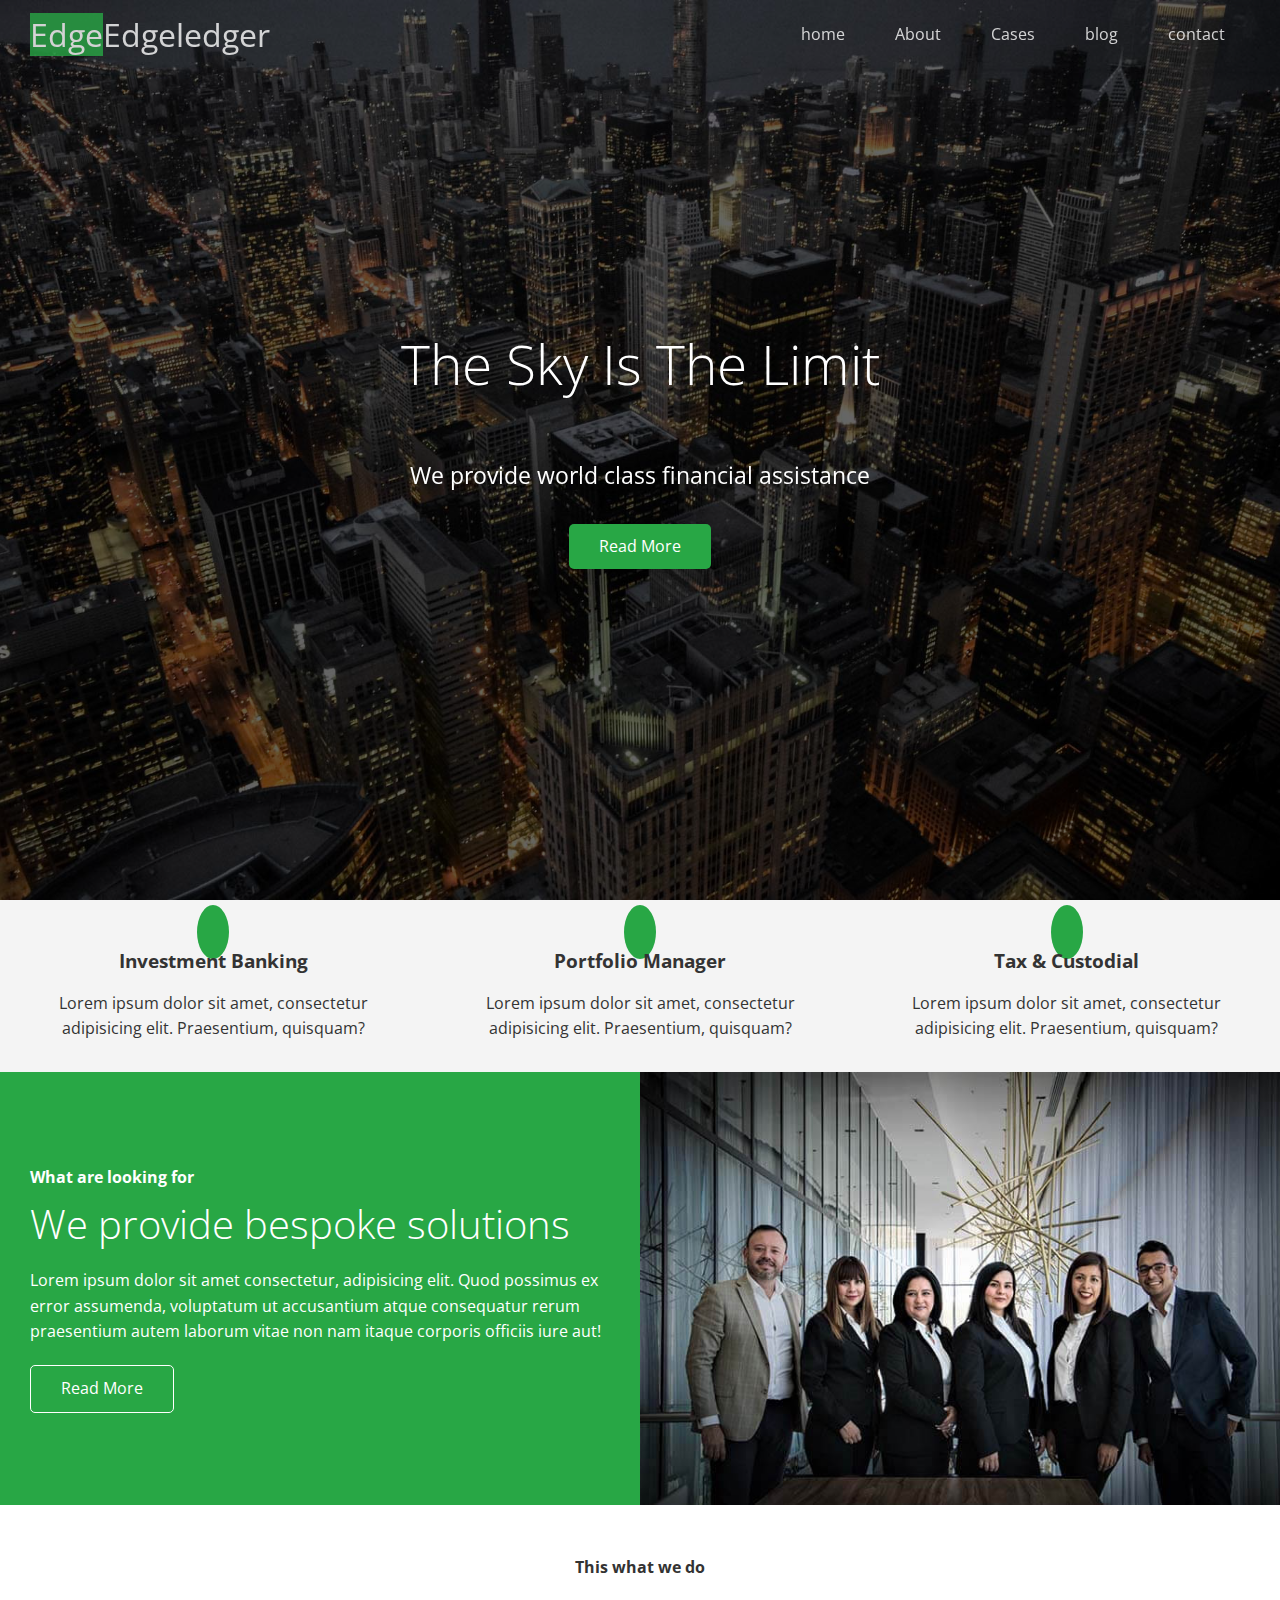
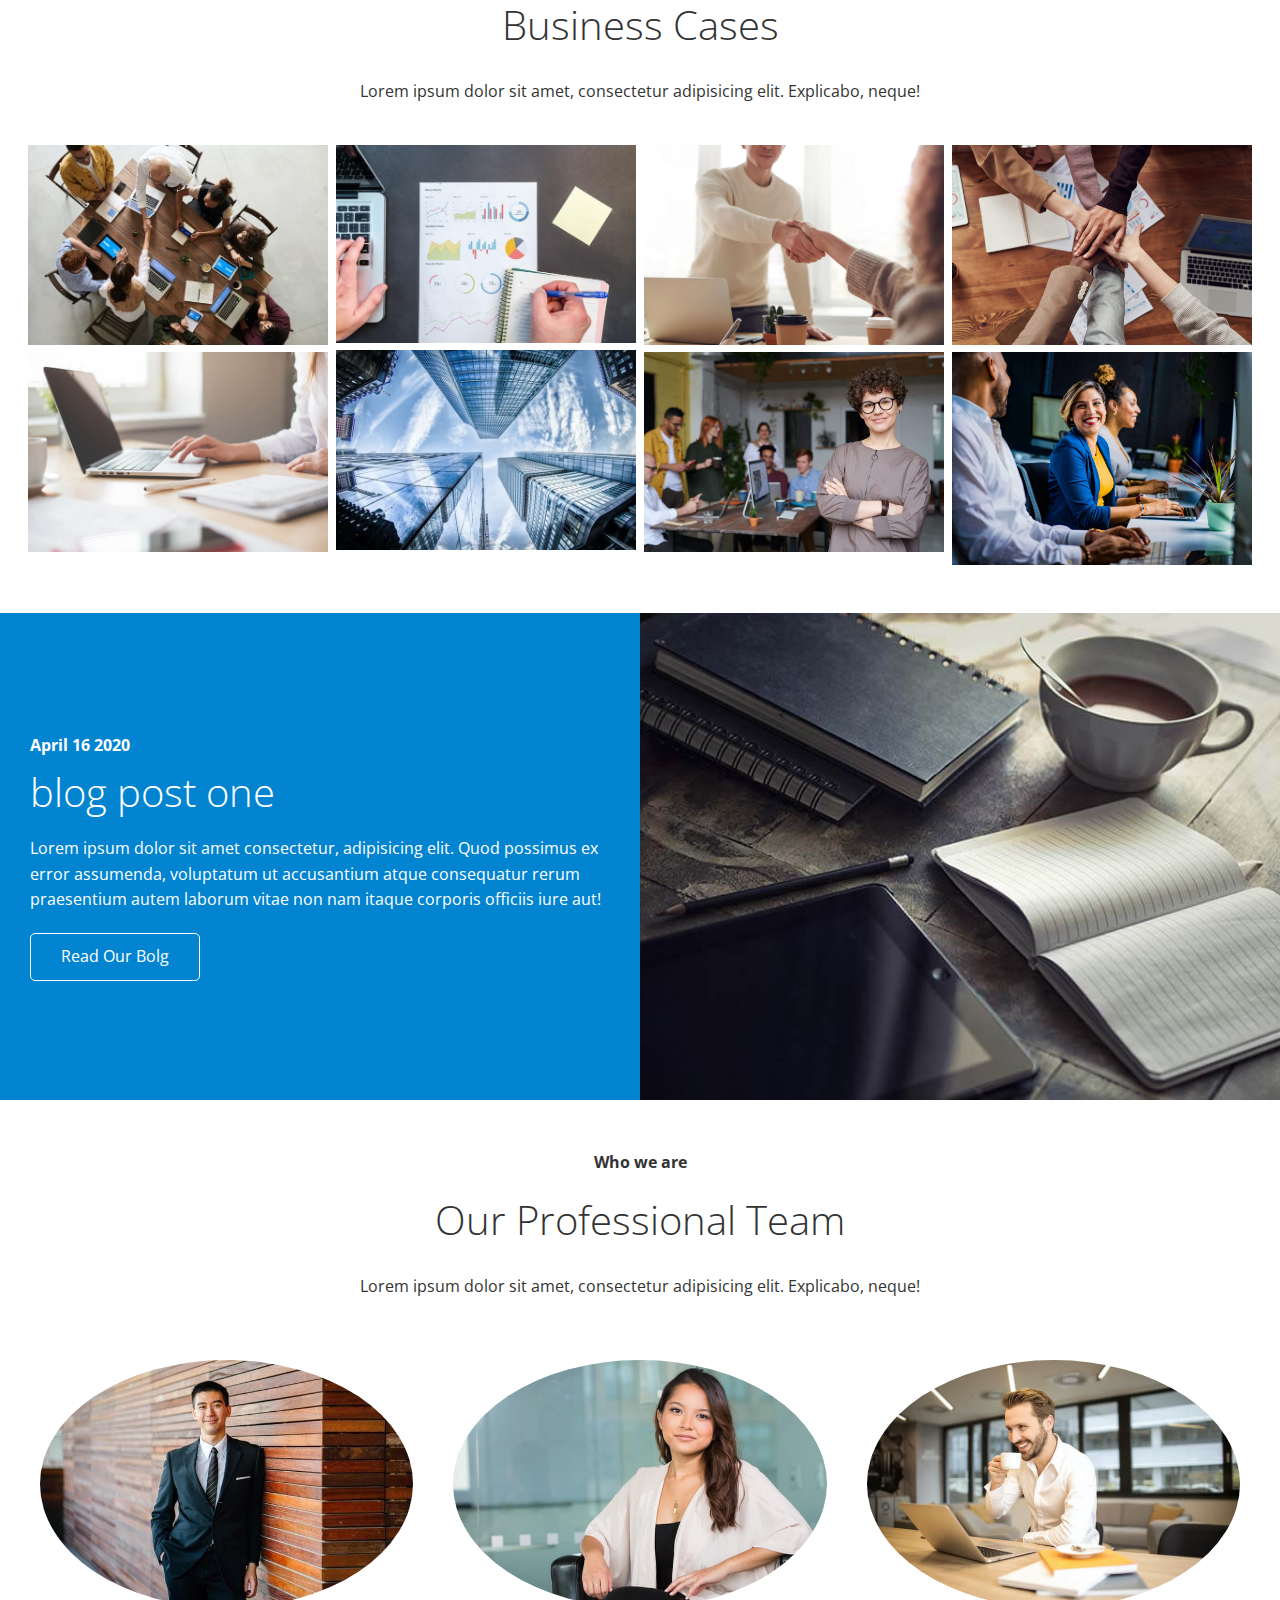
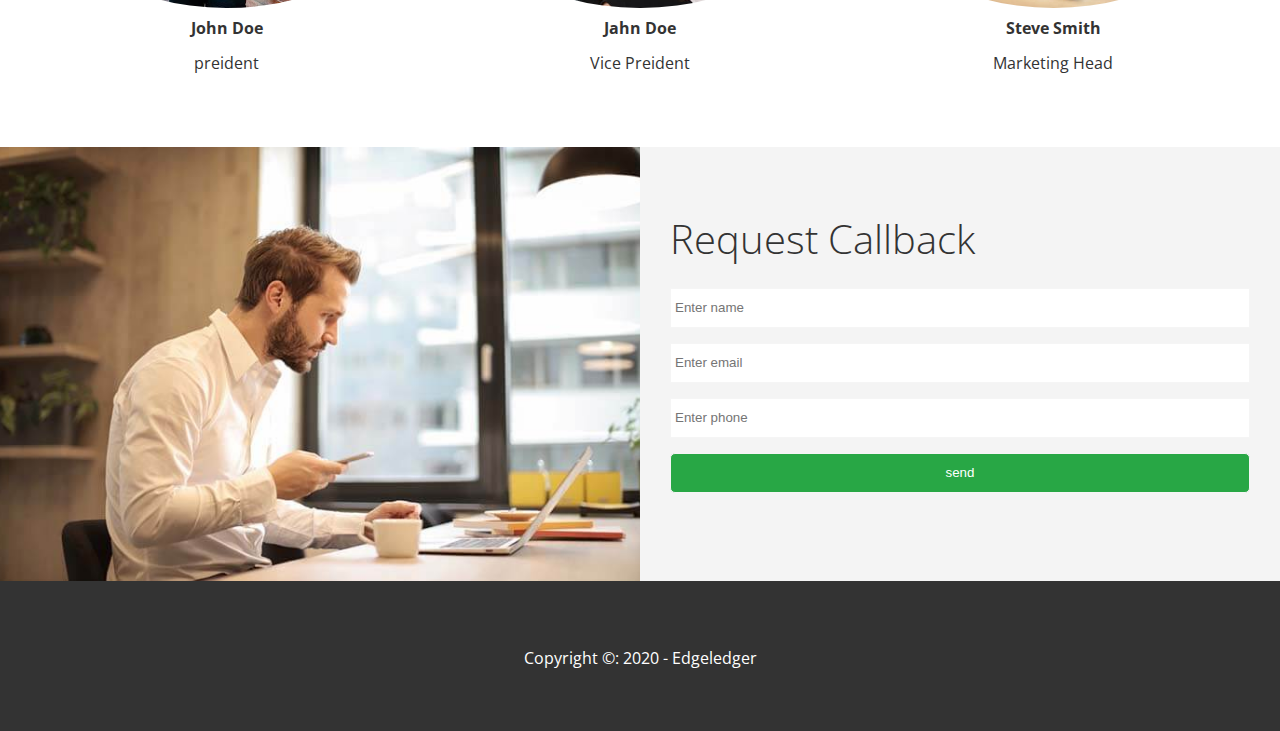
<file: index.html>
<!DOCTYPE html>
<html lang="en">
<head>  
   
    <meta charset="UTF-8">
   <link rel="shortcut icon" href="/favicon.ico" type="image/x-icon" />
<link rel="icon" href="/favicon.ico" type="image/x-icon" />
    <meta name="viewport" content="width=device-width, initial-scale=1.0">
    <link rel="stylesheet" href="https://cdnjs.cloudflare.com/ajax/libs/font-awesome/5.15.1/css/all.min.css" integrity="sha512-+4zCK9k+qNFUR5X+cKL9EIR+ZOhtIloNl9GIKS57V1MyNsYpYcUrUeQc9vNfzsWfV28IaLL3i96P9sdNyeRssA==" crossorigin="anonymous" />


  

    
    <link rel="stylesheet" href="css/utilities.css">
    <link rel="stylesheet" href="css/lightbox.css">
    <link rel="stylesheet" href="css/style.css">
    <title>Welcome To Edgeledger</title>
</head>
<body>
   <header class="hero">
       <div  id="navbar" class="top navbar">
           <h1 class="logo">
              <span class="text-primary">Edge<i class="fas fa-book-open"></span></i>Edgeledger
           </h1>
           <nav>
               <ul>
                   <li><a href="#home">home</a></li>
                   <li><a href="#about">About</a></li>
                   <li><a href="#cases">Cases</a></li>
                   <li><a href="#blog">blog</a></li>
                   <li><a href="#contact">contact</a></li>
               </ul>
           </nav>
       </div>
       <div id="home" class="content" >
           <h1>The Sky Is The Limit</h1>
           <P>We provide world class financial assistance</P>
           <a href="#about" class="btn"><i class="fas fa-chevron-right"></i> Read More</a>
    
        
    
       </div>
   </header>
   <main>
       <!-- About : icons -->
       <section i="about" class="icons bg-light">
           <div class="flex-items">

            <div>
            <i class="fas fa-university fa-2x"></i>
            
               <div>
                   <h3>Investment Banking</h3>
                   <p>Lorem ipsum dolor sit amet, consectetur adipisicing elit. Praesentium, quisquam?</p>
               </div>
               </div>


               <div>
              <i class="fas fa-book-reader fa-2x"></i>
                
               <div>
                   <h3>Portfolio Manager</h3>
                   <p>Lorem ipsum dolor sit amet, consectetur adipisicing elit. Praesentium, quisquam?</p>
               </div>
               </div>

               <div>
                 <i class="fas fa-pencil-alt fa-2x"></i>
                
                <div>
                   <h3>Tax & Custodial</h3>
                   <p>Lorem ipsum dolor sit amet, consectetur adipisicing elit. Praesentium, quisquam?</p>
               
               
            </div>
            </div>
       </section>

       <!-- About:Solutions -->
       <section id="about"class="solutions flex-columns">
           <div class="row">
               <div class="column">
                   <div class="column-1">
                       <img src="image/home/people.jpg" alt="">

                   </div>

               </div>
               <div class="column">
                   <div class="column-2 bg-primary">
                       <h4>What are looking for</h4>
                       <h2>We provide bespoke solutions</h2>
                       <p>Lorem ipsum dolor sit amet consectetur, adipisicing elit. Quod possimus ex error assumenda, voluptatum ut accusantium atque consequatur rerum praesentium autem laborum vitae non nam itaque corporis officiis iure aut!</p>
                       <a href="#" class="btn btn-outline">
                           <i class="fas fa-chevron"></i>
                           Read More
                       </a>
                   </div>

               </div>
           </div>
       </section>

<!-- cases -->
<section id="cases" class="cases flex-grid section-padding">
    <header class="section-header">
        <h4>This what we do </h4>
        <h2>Business Cases</h2>
        <p>Lorem ipsum dolor sit amet, consectetur adipisicing elit. Explicabo, neque!</p>
    </header>
    <div class="row">
        <div class="column">
            <a href="image/cases/cases1.jpg" data-lightbox="cases" data-title="Lorem ipsum dolor sit amet, consectetur adipisicing elit. Explicabo, neque!">
            <img src="image/cases/cases1.jpg" alt="1">
        </a>
        <a href="image/cases/cases2.jpg" data-lightbox="cases" data-title="Lorem ipsum dolor sit amet, consectetur adipisicing elit. Explicabo, neque!">
            <img src="image/cases/cases2.jpg" alt="2"></a>
        </div>
        <div class="column">
            <a href="image/cases/cases3.jpg" data-lightbox="cases" data-title="Lorem ipsum dolor sit amet, consectetur adipisicing elit. Explicabo, neque!">
            <img src="image/cases/cases3.jpg" alt=""></a>
            <a href="image/cases/cases4.jpg" data-lightbox="cases" data-title="Lorem ipsum dolor sit amet, consectetur adipisicing elit. Explicabo, neque!">
            <img src="image/cases/cases4.jpg" alt=""></a>

           
        </div>
        <div class="column">
            <a href="image/cases/cases5.jpg" data-lightbox="cases" data-title="Lorem ipsum dolor sit amet, consectetur adipisicing elit. Explicabo, neque!">
                <img src="image/cases/cases5.jpg" alt=""></a>
    
                <a href="image/cases/cases6.jpg" data-lightbox="cases" data-title="Lorem ipsum dolor sit amet, consectetur adipisicing elit. Explicabo, neque!">
                    <img src="image/cases/cases6.jpg" alt=""></a>
        
        </div>
        <div class="column">
            <a href="image/cases/cases7.jpg" data-lightbox="cases" data-title="Lorem ipsum dolor sit amet, consectetur adipisicing elit. Explicabo, neque!">
                <img src="image/cases/cases7.jpg" alt=""></a>
    
                <a href="image/cases/cases8.jpg" data-lightbox="cases" data-title="Lorem ipsum dolor sit amet, consectetur adipisicing elit. Explicabo, neque!">
                    <img src="image/cases/cases8.jpg" alt=""></a>
        
        </div>
    </div>


</section>
<!-- blog -->
<section id="blog" class="blog solutions flex-columns flex-reverse">
    <div class="row">
        <div class="column">
            <div class="column-1">
                <img src="image/home/blog.jpg" alt="">

            </div>

        </div>
        <div class="column">
            <div class="column-2 bg-secodary">
                <h4>April 16 2020</h4>
                <h2>blog post one</h2>
                <p>Lorem ipsum dolor sit amet consectetur, adipisicing elit. Quod possimus ex error assumenda, voluptatum ut accusantium atque consequatur rerum praesentium autem laborum vitae non nam itaque corporis officiis iure aut!</p>
                <a href="blog.html" class="btn btn-outline">
                    <i href="" class="fas fa-chevron"></i>
                    Read Our Bolg
                </a>
            </div>

        </div>
    </div>
</section>
<!-- team -->
<section id="team" class="team  section-padding">
    <header class="section-header">
        <h4>Who we are </h4>
        <h2>Our Professional Team</h2>
        <p>Lorem ipsum dolor sit amet, consectetur adipisicing elit. Explicabo, neque!</p>
    </header>
    <div class="flex-items">
        <div>
            <img src="image/team/person1.jpg" alt="">
            <h4>John Doe</h4>
            <p>preident</p>
        </div>
        <div>
            <img src="image/team/person2.jpg" alt="">
            <h4>Jahn Doe</h4>
            <p>Vice Preident</p>
        </div>
        <div>
            <img src="image/team/person3.jpg" alt="">
            <h4>Steve Smith</h4>
            <p>Marketing Head</p>
        </div>

    </div>
   
    </div>
    <!--Contact  -->
</section>
<section id="contact"class="contact flex-columns">
    <div class="row">
     
        <div class="column">
            <div class="column-2 bg-light">
                <h2>Request Callback</h2>
               <form action="" class="callback-form">

                   <div class="form-control">
                       <label for="name"></label>
                       <input type="text" name="name" id="name" placeholder="Enter name">

                   </div>
                   <div class="form-control">
                       <label for="email"></label>
                       <input type="email" name="email" id="email" placeholder="Enter email">

                   </div>
                   <div class="form-control">
                       <label for="phone"></label>
                       <input type="text" name="phone" id="phone" placeholder="Enter phone">
                   </div>
                   <input type="submit" value="send" id="submit" class="btn">

               </form>
            </div>

        </div>
        <div class="column">
            <div class="column-1">
                <img src="image/home/contact.jpg" alt="">

            </div>

        </div>
    </div>
</section>

   </main>
   <footer class="footer bg-dark">
       <div class="social">
           <a href="#"><i class="fab fa-facebook fa-2x"></i></a>
           <a href="#"><i class="fab fa-twitter fa-2x"></i></a>
           <a href="#"><i class="fab fa-youtube fa-2x"></i></a>
           <a href="#"><i class="fab fa-linkedin fa-2x"></i></a>
       </div>
    <p>Copyright &copy: 2020 - Edgeledger</p>
   </footer>
   <script
   src="https://code.jquery.com/jquery-3.5.0.min.js"
   integrity="sha256-xNzN2a4ltkB44Mc/Jz3pT4iU1cmeR0FkXs4pru/JxaQ="
   crossorigin="anonymous"
 ></script>
 <script src="js/lightbox.js"></script>
   <script>
      const navbar = document.getElementById('navbar');
      let scrolled = false;

      window.onscroll = function () {
        if (window.pageYOffset > 100) {
          navbar.classList.remove('top');
          if (!scrolled) {
            navbar.style.transform = 'translateY(-70px)';
          }
          setTimeout(function () {
            navbar.style.transform = 'translateY(0)';
            scrolled = true;
          }, 200);
        } else {
          navbar.classList.add('top');
          scrolled = false;
        }
      };
       // Smooth Scrolling
       $('#navbar a, .btn').on('click', function (e) {
        if (this.hash !== '') {
          e.preventDefault();

          const hash = this.hash;

          $('html, body').animate(
            {
              scrollTop: $(hash).offset().top - 100,
            },
            800
          );
        }
      });
   </script>
</body>
</html>
</file>
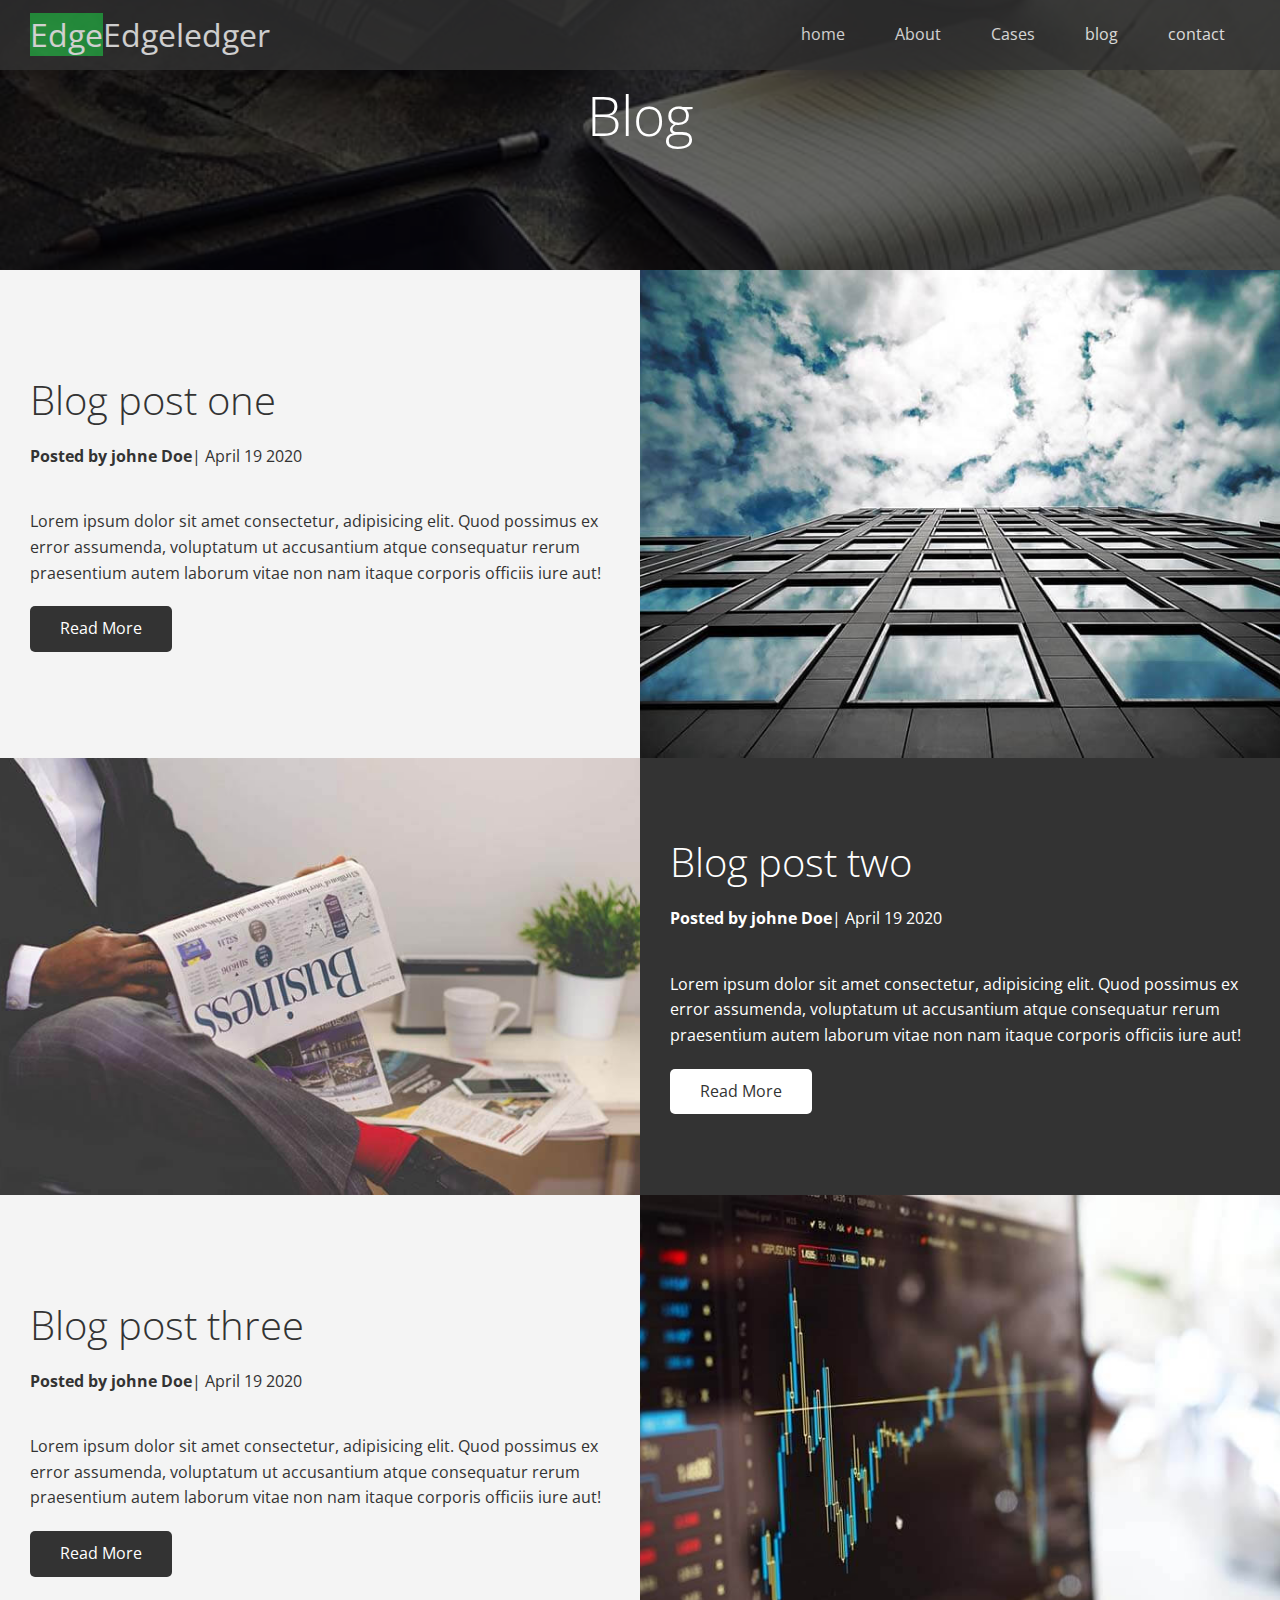
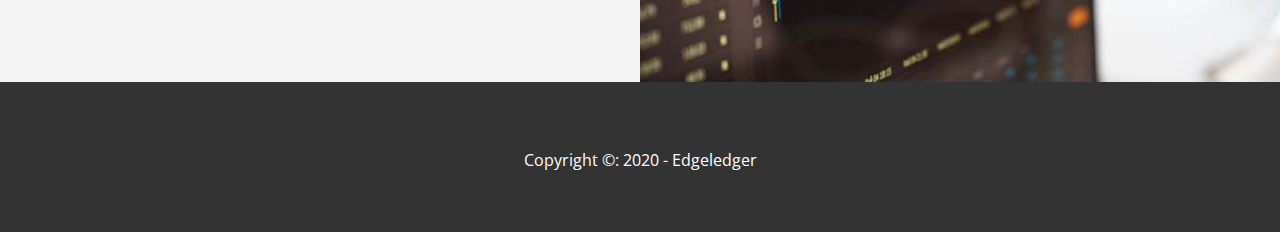
<file: blog.html>
<!DOCTYPE html>
<html lang="en">
<head>
    <meta charset="UTF-8">
    <meta name="viewport" content="width=device-width, initial-scale=1.0">
    <link rel="stylesheet" href="https://cdnjs.cloudflare.com/ajax/libs/font-awesome/5.15.1/css/all.min.css" integrity="sha512-+4zCK9k+qNFUR5X+cKL9EIR+ZOhtIloNl9GIKS57V1MyNsYpYcUrUeQc9vNfzsWfV28IaLL3i96P9sdNyeRssA==" crossorigin="anonymous" />
    <link rel="stylesheet" href="css/utilities.css">
    <link rel="stylesheet" href="css/style.css">
    <title>Read Our Blog</title>
</head>
<body>
   <header class="hero blog">
       <div class="navbar" id="navbar">
           <h1 class="logo">
              <span class="text-primary">Edge<i class="fas fa-book-open"></span></i>Edgeledger
           </h1>
           <nav>
               <ul>
                   <li><a href="index.html#home">home</a></li>
                   <li><a href="index.html#about">About</a></li>
                   <li><a href="index.html#cases">Cases</a></li>
                   <li><a href="index.html#blog">blog</a></li>
                   <li><a href="index.html#contact">contact</a></li>
               </ul>
           </nav>
       </div>
       <div class="content">
           <h1>Blog</h1>
           
    
       </div>
   </header>
   
   <main>
    <article class="  flex-columns">
        <div class="row">
            <div class="column">
                <div class="column-1">
                    <img src="image/blog/blog1.jpg" alt="">

                </div>

            </div>
            <div class="column">
                <div class="column-2 bg-light">
                    
                    <h2>Blog post one</h2>
                    <p class="meta">
                        <i class="fas fa-user"></i> <strong> Posted by johne Doe</strong>| April 19 2020
                    </p>
                    <p>Lorem ipsum dolor sit amet consectetur, adipisicing elit. Quod possimus ex error assumenda, voluptatum ut accusantium atque consequatur rerum praesentium autem laborum vitae non nam itaque corporis officiis iure aut!</p>
                    <a href="post.html" class="btn-dark">
                        <i class="fas fa-chevron"></i>
                        Read More
                    </a>
                </div>

            </div>
        </div>
    </article>
    <article id="article2"class="  flex-columns" >
        <div class="row">
            <div class="column">
                <div class="column-1">
                    <img src="image/blog/blog2.jpg" alt="">

                </div>

            </div>
            <div class="column">
                <div class="column-2 bg-dark ">
                    
                    <h2>Blog post two</h2>
                    <p class="meta">
                        <i class="fas fa-user"></i> <strong> Posted by johne Doe</strong>| April 19 2020
                    </p>
                    <p>Lorem ipsum dolor sit amet consectetur, adipisicing elit. Quod possimus ex error assumenda, voluptatum ut accusantium atque consequatur rerum praesentium autem laborum vitae non nam itaque corporis officiis iure aut!</p>
                    <a href="post.html" class="btn-light">
                        <i class="fas fa-chevron"></i>
                        Read More
                    </a>
                </div>

            </div>
        </div>
    </article>
    <article class="  flex-columns">
        <div class="row">
            <div class="column">
                <div class="column-1">
                    <img src="image/blog/blog3.jpg" alt="">

                </div>

            </div>
            <div class="column">
                <div class="column-2 bg-light">
                    
                    <h2>Blog post three</h2>
                    <p class="meta">
                        <i class="fas fa-user"></i> <strong> Posted by johne Doe</strong>| April 19 2020
                    </p>
                    <p>Lorem ipsum dolor sit amet consectetur, adipisicing elit. Quod possimus ex error assumenda, voluptatum ut accusantium atque consequatur rerum praesentium autem laborum vitae non nam itaque corporis officiis iure aut!</p>
                    <a href="post.htmlA" class="btn-dark">
                        <i class="fas fa-chevron"></i>
                        Read More
                    </a>
                </div>

            </div>
        </div>
    </article>

   </main>
   <footer class="footer bg-dark">
       <div class="social">
           <a href="#"><i class="fab fa-facebook fa-2x"></i></a>
           <a href="#"><i class="fab fa-twitter fa-2x"></i></a>
           <a href="#"><i class="fab fa-youtube fa-2x"></i></a>
           <a href="#"><i class="fab fa-linkedin fa-2x"></i></a>
       </div>
    <p>Copyright &copy: 2020 - Edgeledger</p>
   </footer>
</body>
</html>
</file>
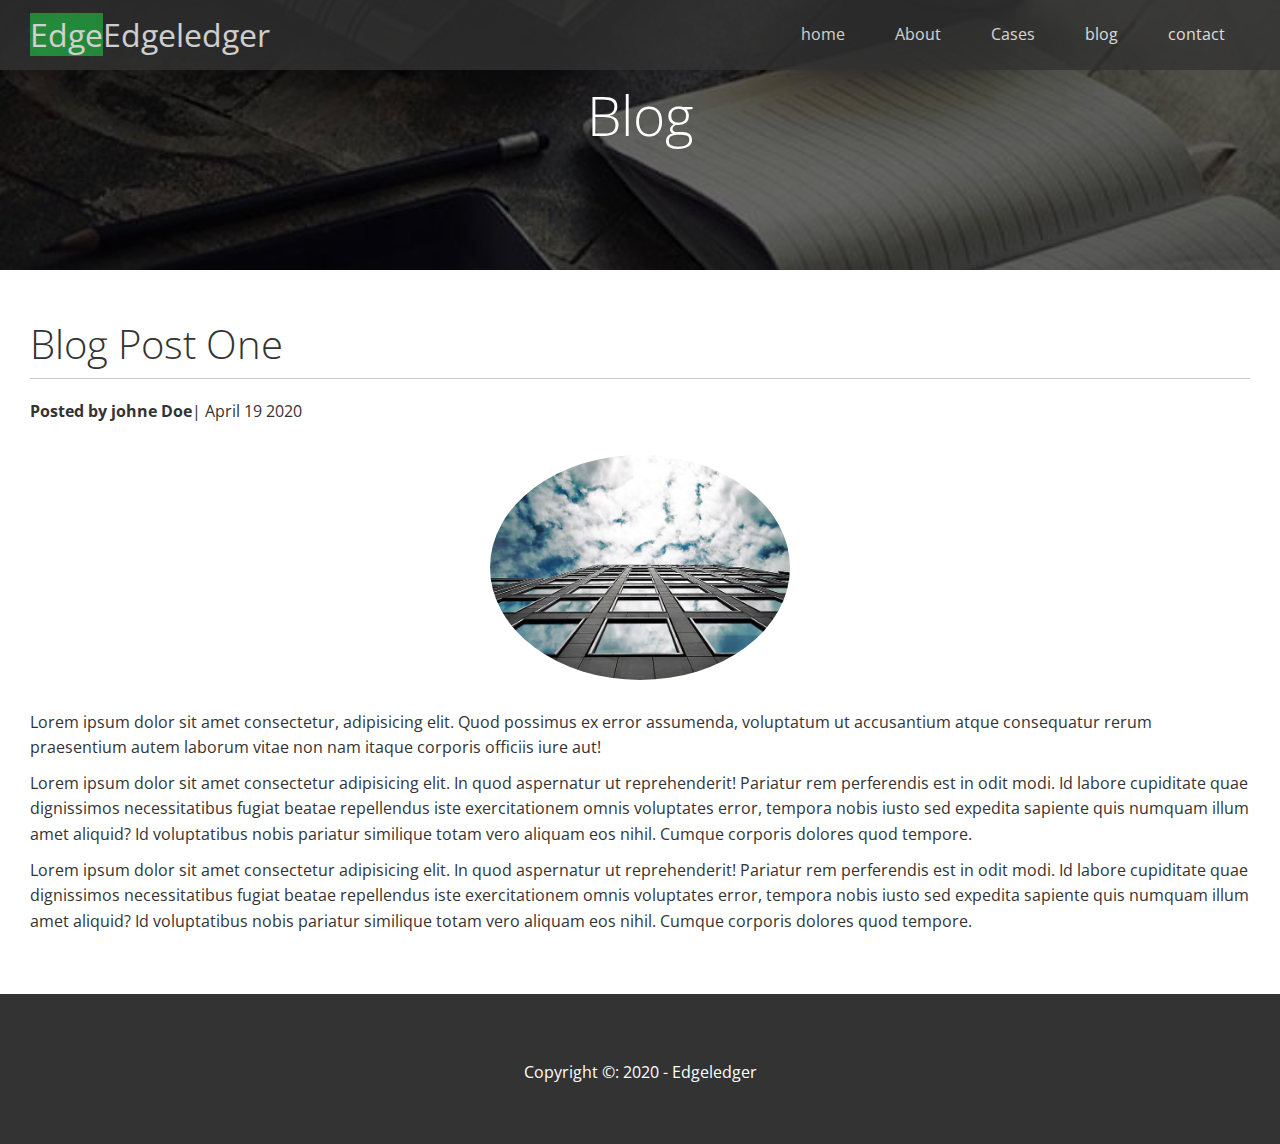
<file: post.html>
<!DOCTYPE html>
<html lang="en">
<head>
    <meta charset="UTF-8">
    <meta name="viewport" content="width=device-width, initial-scale=1.0">
    <link rel="stylesheet" href="https://cdnjs.cloudflare.com/ajax/libs/font-awesome/5.15.1/css/all.min.css" integrity="sha512-+4zCK9k+qNFUR5X+cKL9EIR+ZOhtIloNl9GIKS57V1MyNsYpYcUrUeQc9vNfzsWfV28IaLL3i96P9sdNyeRssA==" crossorigin="anonymous" />
    <link rel="stylesheet" href="css/utilities.css">
    <link rel="stylesheet" href="css/style.css">
    <title>Read Our Blog</title>
</head>
<body>
   <header class="hero blog">
       <div class="navbar" id="navbar">
           <h1 class="logo">
              <span class="text-primary">Edge<i class="fas fa-book-open"></span></i>Edgeledger
           </h1>
           <nav>
               <ul>
                   <li><a href="index.html">home</a></li>
                   <li><a href="index.html#about">About</a></li>
                   <li><a href="index.html#cases">Cases</a></li>
                   <li><a href="index.html#blog">blog</a></li>
                   <li><a href="index.html#contact">contact</a></li>
               </ul>
           </nav>
       </div>
       <div class="content">
           <h1>Blog</h1>
           
    
       </div>
   </header>
   
   <main>
   <section class="post">
       <h2>Blog Post One</h2>
       
                    <p class="meta">
                        <i class="fas fa-user"></i> <strong> Posted by johne Doe</strong>| April 19 2020
                    </p>
                    <img src="./image/blog/blog1.jpg" alt="">
                    <p>Lorem ipsum dolor sit amet consectetur, adipisicing elit. Quod possimus ex error assumenda, voluptatum ut accusantium atque consequatur rerum praesentium autem laborum vitae non nam itaque corporis officiis iure aut!</p>
                    <p>Lorem ipsum dolor sit amet consectetur adipisicing elit. In quod aspernatur ut reprehenderit! Pariatur rem perferendis est in odit modi. Id labore cupiditate quae dignissimos necessitatibus fugiat beatae repellendus iste exercitationem omnis voluptates error, tempora nobis iusto sed expedita sapiente quis numquam illum amet aliquid? Id voluptatibus nobis pariatur similique totam vero aliquam eos nihil. Cumque corporis dolores quod tempore.</p>
                    <p>Lorem ipsum dolor sit amet consectetur adipisicing elit. In quod aspernatur ut reprehenderit! Pariatur rem perferendis est in odit modi. Id labore cupiditate quae dignissimos necessitatibus fugiat beatae repellendus iste exercitationem omnis voluptates error, tempora nobis iusto sed expedita sapiente quis numquam illum amet aliquid? Id voluptatibus nobis pariatur similique totam vero aliquam eos nihil. Cumque corporis dolores quod tempore.</p>
   </section>
   </main>
   <footer class="footer bg-dark">
       <div class="social">
           <a href="#"><i class="fab fa-facebook fa-2x"></i></a>
           <a href="#"><i class="fab fa-twitter fa-2x"></i></a>
           <a href="#"><i class="fab fa-youtube fa-2x"></i></a>
           <a href="#"><i class="fab fa-linkedin fa-2x"></i></a>
       </div>
    <p>Copyright &copy: 2020 - Edgeledger</p>
   </footer>
   <script>
    const navbar = document.getElementById('navbar');
    let scrolled = false;

    window.onscroll = function () {
      if (window.pageYOffset > 100) {
        navbar.classList.remove('top');
        if (!scrolled) {
          navbar.style.transform = 'translateY(-70px)';
        }
        setTimeout(function () {
          navbar.style.transform = 'translateY(0)';
          scrolled = true;
        }, 200);
      } else {
        navbar.classList.add('top');
        scrolled = false;
      }
    };
     // Smooth Scrolling
     $('#navbar a, .btn').on('click', function (e) {
      if (this.hash !== '') {
        e.preventDefault();

        const hash = this.hash;

        $('html, body').animate(
          {
            scrollTop: $(hash).offset().top - 100,
          },
          800
        );
      }
    });
 </script>
</body>
</html>
</file>
<file: css/utilities.css>
/* Text colors */
.text-primary{
    color: #28a745;
}
.text-secondary{
    color:#0284d0;
}

/* button */

.btn {
    cursor: pointer;
    display: inline-block;
    padding: 10px 30px;
    color: #fff;
    background-color: #28a745;
    border: none;
    border-radius: 5px;

}
.btn-dark {
    cursor: pointer;
    display: inline-block;
    padding: 10px 30px;
    color: #fff;
    background-color: #333;
    border: none;
    border-radius: 5px;

}
.btn-light {
    cursor: pointer;
    display: inline-block;
    padding: 10px 30px;
    color: #333;
    background-color: #fff;
    border: none;
    border-radius: 5px;

}
.btn-dark:hover,.btn-light:hover,
.btn:hover{
    opacity: 0.9;
}
.text-primary ,.bg-primary{
    background-color: #28a745;
    color: #fff;
}
.text-secondary,.bg-secodary{
    background-color: #0284d0;
    color: #fff;
}
.text-dark,.bg-dark{
    background-color: #333;
    color: #fff;
}
.text-light,.bg-light{
    background-color: #f4f4f4;
    color: #333;
}
.btn-outline{
    background: transparent;
    border: 1px solid #fff;


}
/* Flex items */
.flex-items{
    display: flex;
    text-align: center;
    justify-content: center;
    
    height: 100%;
}

.flex-items > div {
    padding: 20px;
}     

/* flex columns */

.flex-columns .row{
    display: flex;
   flex-wrap: wrap;
   width: 100%;
   flex-direction: row-reverse;
}
#article2 .row{
    display: flex;
    flex-wrap: wrap;
    width: 100%;
    flex-direction: row;
}
.flex-columns .column{

    display: flex;
    flex-direction: column;
    flex-basis: 100%;
    flex: 1;

}
.flex-columns .column .column-1{
    height: 100%;
}

.flex-columns .column .column-2
{
    height: 100%;
}

.flex-columns img{
    width: 100%;
    height: 100%;
    object-fit: cover;
}
.flex-columns .column-2{
    display: flex;
    flex-direction: column;
    align-items: flex-start;
    justify-content: center;
    padding: 30px;
    height: 100%;
   
}

.flex-columns h2{
    font-size: 40px;
    font-weight: 100;

}
.flex-columns h4{
    margin-bottom: 10px;
}

.flex-columns p {
    margin: 20px 0;
}
/* section header */
.section-header{
    padding: 30px;
    display: flex;
    flex-direction: column;
    align-items: center;
    justify-content: center;
    text-align: center;

}


.section-header h2 {
    font-size: 40px;
    margin: 20px 0;

}

.section-padding {
    padding: 20px 20px 40px;
}

/* flex grid */
.flex-grid .row{
    display: flex;
    flex-wrap: wrap;
    padding: 0 4px;
}

.flex-grid .column{
flex: 25%;
max-width:  25%;
padding: 0 4px;
}
</file>
<file: css/style.css>
@import url('https://fonts.googleapis.com/css2?family=Open+Sans:wght@300;400&display=swap');

*{
    box-sizing: border-box;
    padding: 0;
    margin: 0;
}

body{
    font-family:'Open Sans', sans-serif;
    background: #fff;
    color: #333;
    line-height: 1.6;
}

ul{
    list-style: none;
}

a{
    color:#333;
    text-decoration: none;

}
h1,h2{
    font-weight:300 ;
    line-height: 1.2;
}

p{
    margin: 10px 0;
}
img{
    width: 100%;
}
/* Navbar */

.navbar{
    display:flex;
    align-items: center;
    justify-content: space-between;
    background-color: #333;
    color: #fff;
    opacity: 0.8;
    width: 100%;
    height: 70px;
    /* position: fixed; */
    position: fixed;
    
    padding:0 30px ; 
    transition: 0.5s;   
}
.navbar.top{
    background: transparent;
}
.navbar a {
    color: #fff;
    padding: 10px 20px;
    padding: 0 5px;
    margin: 20px;

}
.navbar a:hover{
    border-bottom:#28a745 2px solid;

}
.navbar ul {
    display: flex;
}
.navbar .logo{
    font-weight:400 ;
}

/* Header */
.hero{
    background: url('../image/home/showcase.jpg') no-repeat center center/cover;
    height:100vh ;
    position: relative;
    color: #fff;

}

.hero .content {
    display: flex;
    flex-direction: column;
    align-items: center;
    justify-content: center;
    text-align: center;
    height: 100%;
    padding: 0 20px;

}

.hero .content h1{
    font-size: 55px;
}

.hero .content p{
    font-size: 23px;
    max-width: 600px;
    margin:20px 0 30px;
}
.hero::before{
    content: '';
    position: absolute;
    top:0;
    left: 0;
    height: 100%;
    width: 100%;
   background: rgba(0, 0, 0,0.6);
}
.hero *{
    z-index: 10;
}
.hero.blog{

    background: url(../image/home/blog.jpg) no-repeat  center/cover ;
    height: 30vh;

}
/* icons */
.icons {
    padding: 30;
}

.icons h3 {
    font-weight: bold;
    margin-bottom: 15px;
}

.icons i {
    background-color: #28a745;
    color:#fff;
    padding: 1rem;
    border-radius: 50%;
    margin-bottom: 15px;
}

.cases img:hover {
    opacity: 0.6;
}

.team img{
    border-radius: 50%;

}

/* callback form */
.callback-form{
    width: 100%;
    padding: 20px 0;
}
.callback-form label{
    display: block;
    margin-bottom: 5px;

}

.callback-form .form-control{
    margin-bottom: 15px;
}


   

.callback-form input{
     width: 100%;
    padding: 4px;
    height: 40px;
    border: #f5f5f5 1px solid;
   
}
.callback-form  input:focus{
  
  outline-color: #28a745;
}

 .form-control   .btn{
    padding: 12px 0;
    margin-top: 20px;
}

.post{
    padding: 50px 30px;
}

.post h2{
    font-size: 40px;
    margin-bottom: 20px;
    padding-bottom: 10px;
    border-bottom: solid #ccc 1px;
}
.post .meta{

    margin-bottom: 30px;

}
.post img{
    width: 300px;
    border-radius: 50%;
    display: block;
    margin:0 auto 30px;
}
.hero .content h1 {
    
    font-size: 55px;
    display: inline;
    margin-bottom: 40px;
}
/* footer */

.footer{
    display: felx;
    flex-direction: column;
    align-items: center;
    justify-content: center;
    text-align: center;
    height: 150px;
  padding: 30px;
}

.footer a{
    color:#fff ;

}
.footer a:hover{
    color:#28a745;
}
.footer .social > * {
margin-right:30px;


} 

/* mobil */
@media(max-width:768px)
{
    .navbar{
        flex-direction: column;
      height: 120px;
    padding: 20px;
    }
    .navbar a{
        padding: 10px 10px;
        margin: 0 3px;
    }
    .flex-items{
        flex-direction: column;
    }
    .flex-columns .column, .flex-grid .column{
        flex: 100%;
        max-width: 100%;
    }
    .team img{
        width: 70%;
    }
    .blog .content h1 {
    
        font-size: 55px;
        display: inline;
        margin-bottom: 125px;
       
    }
   
    
}
</file>
